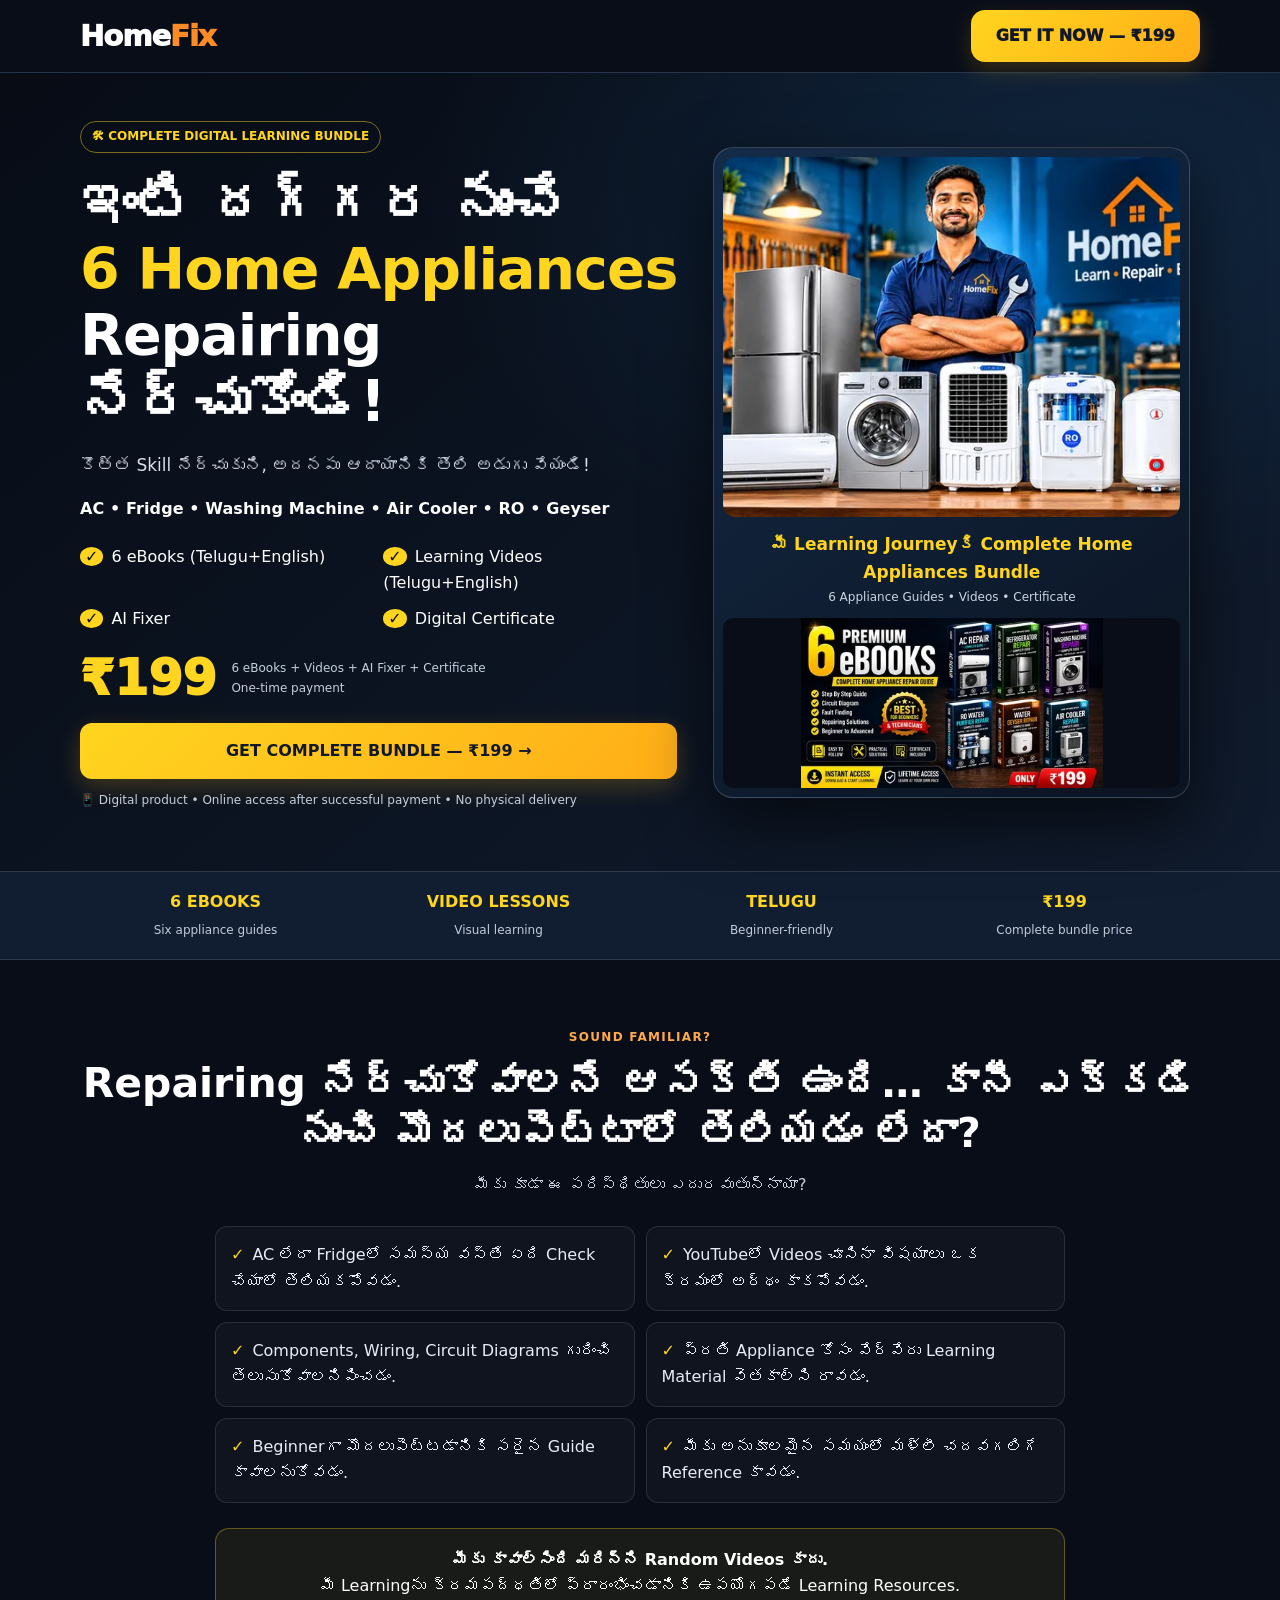
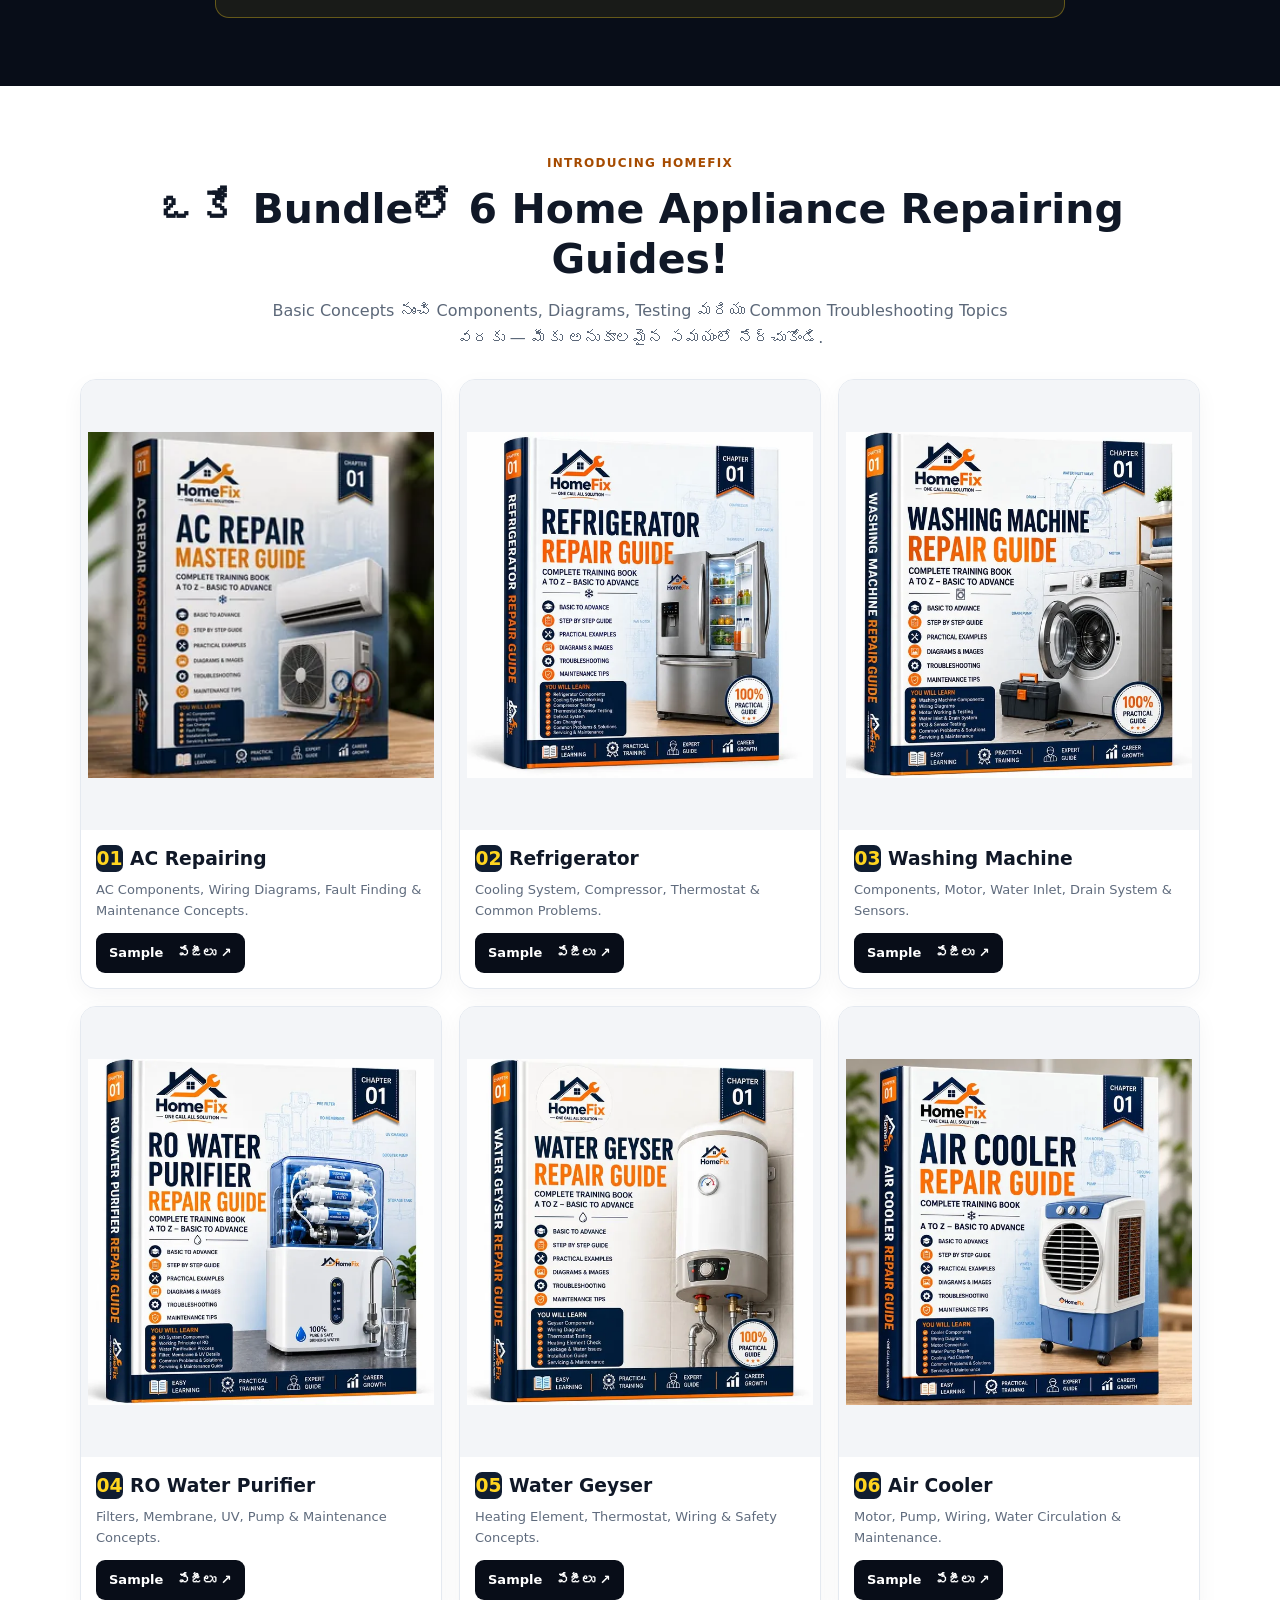
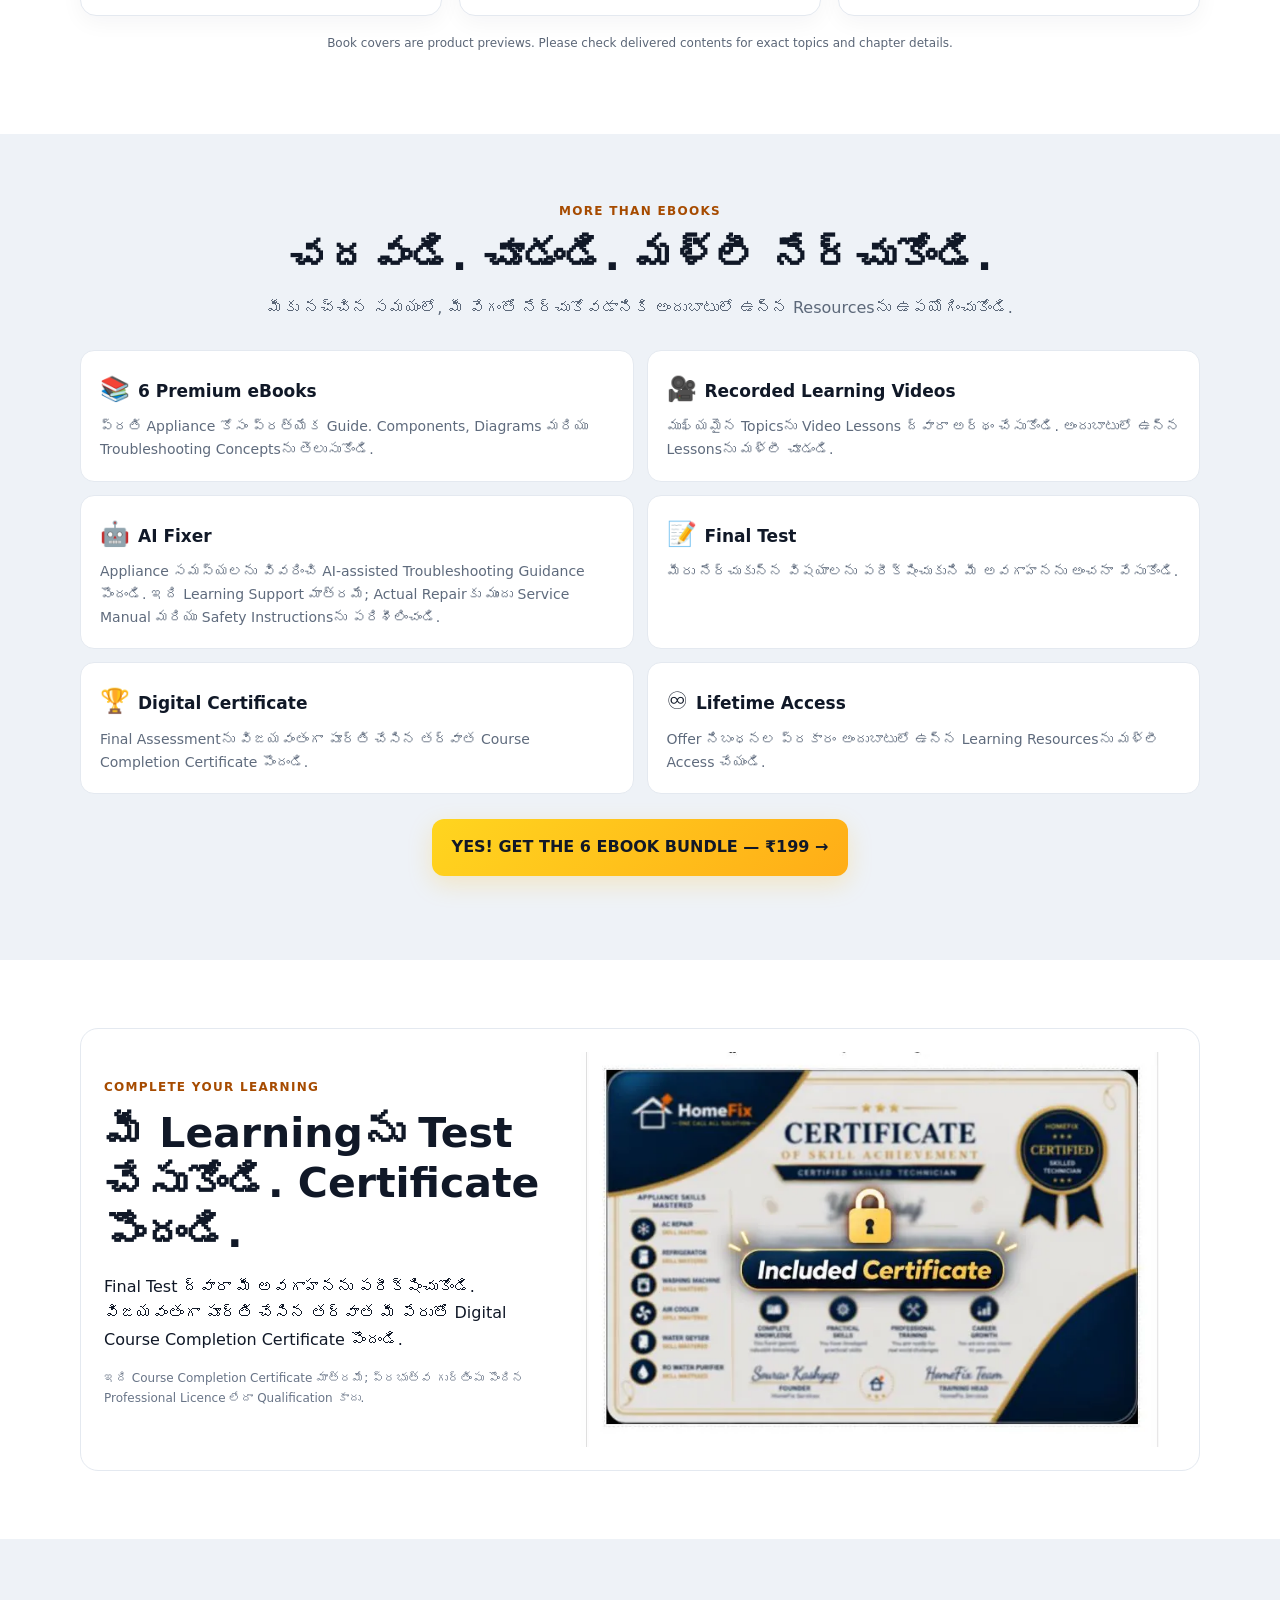
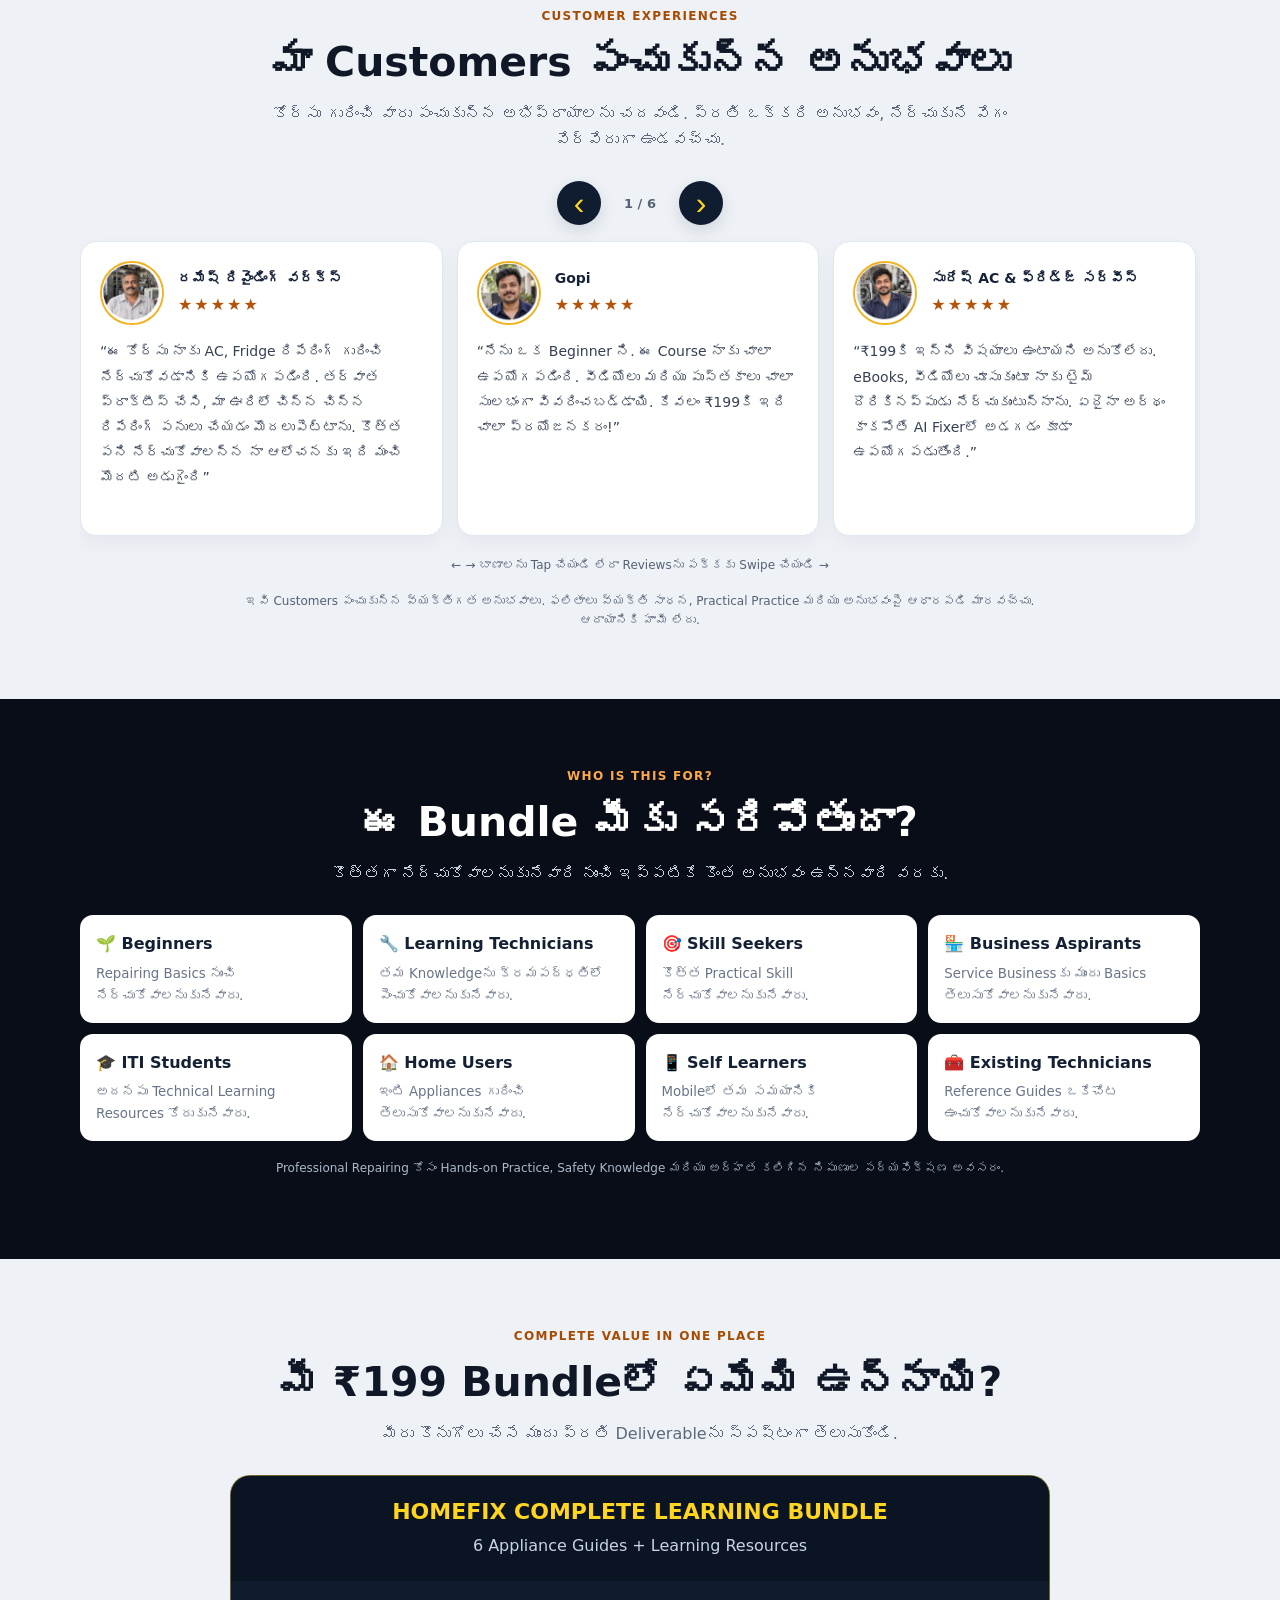
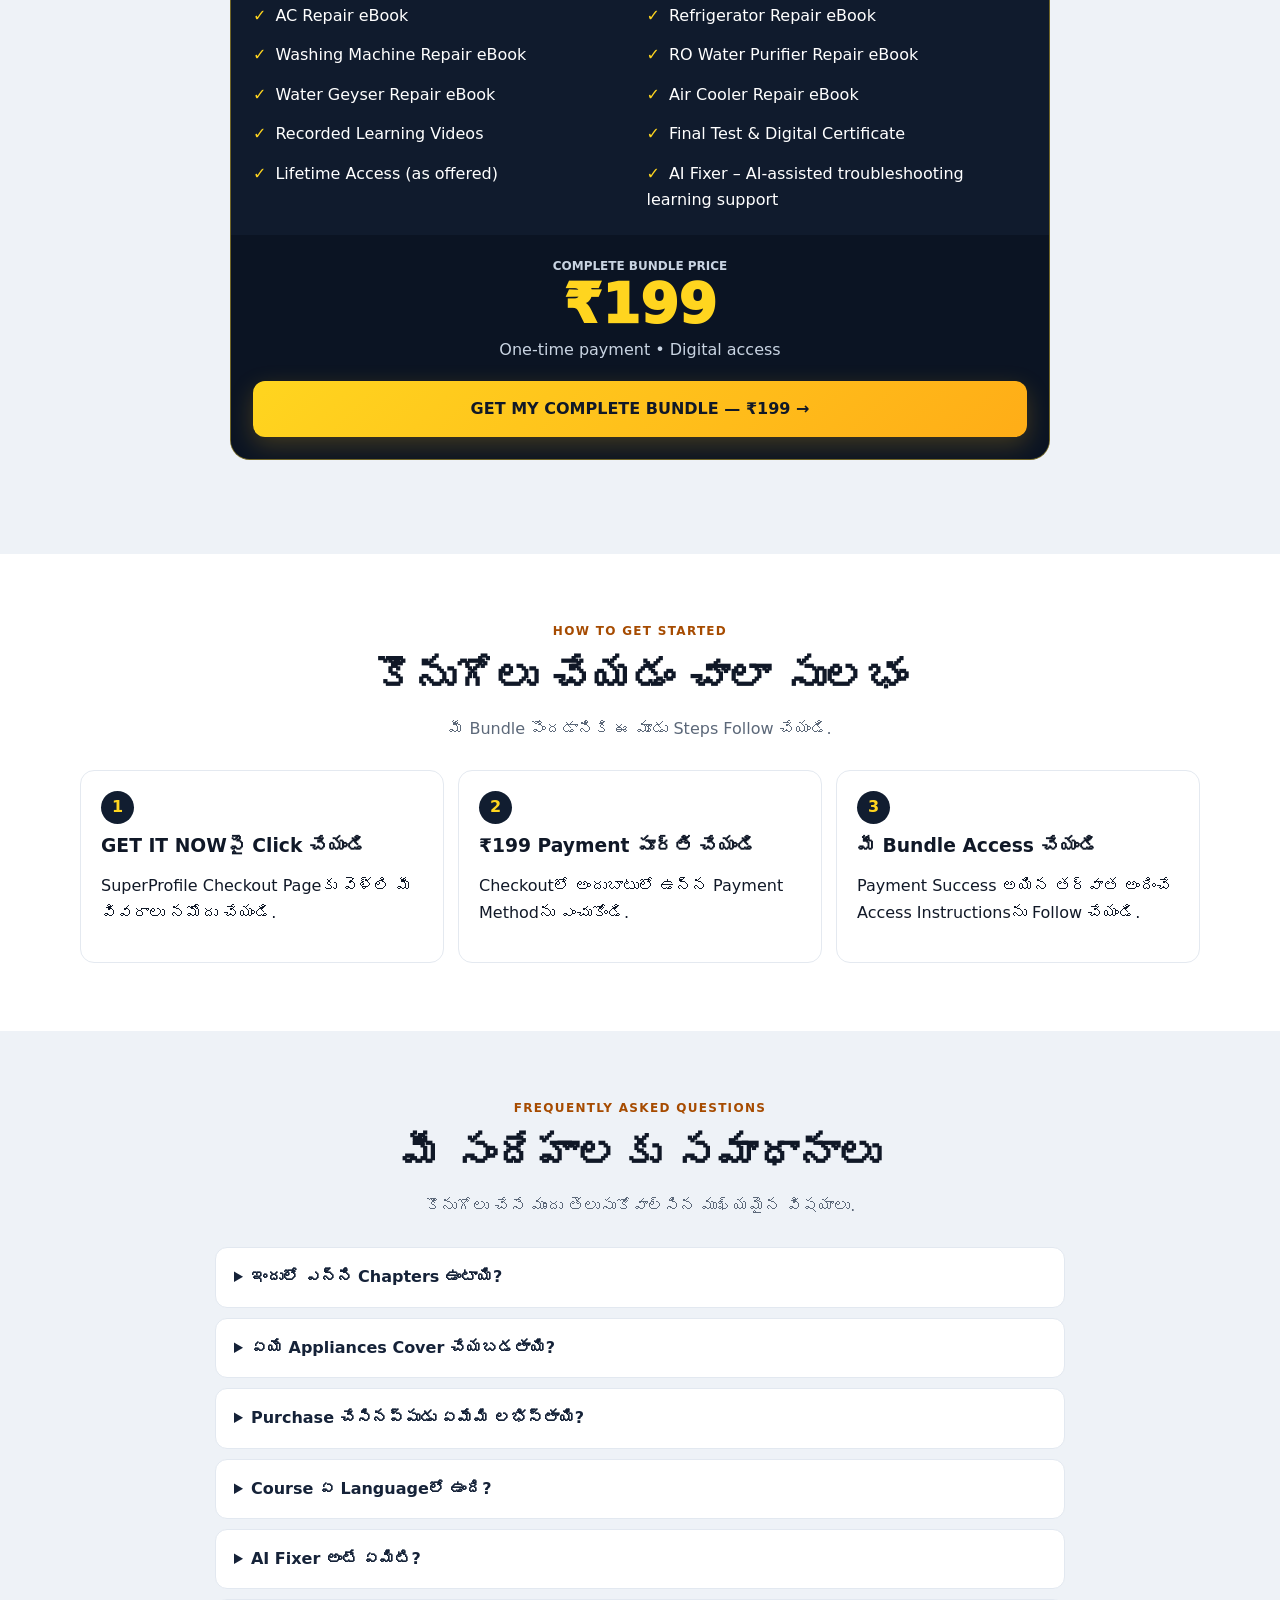
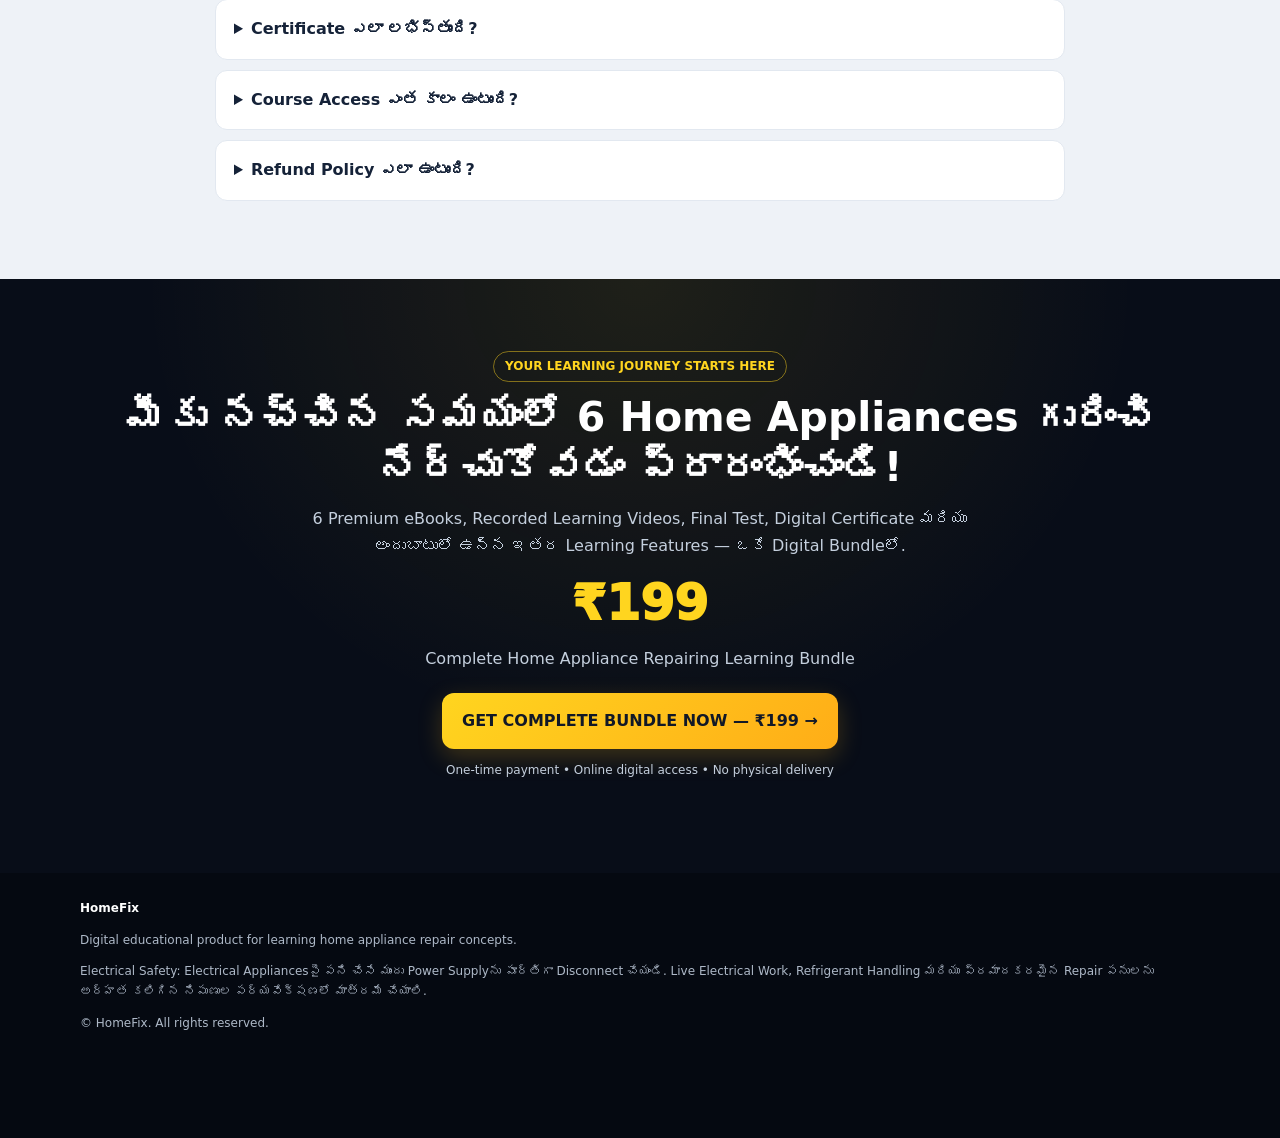
<file: index.html>
<!doctype html>
<html lang="te"><head>
<!-- Meta Pixel + Microsoft Clarity: queues start immediately, scripts load on first interaction or 1.5s after page load -->
<script>
!function(f,n){if(f.fbq)return;n=f.fbq=function(){n.callMethod?n.callMethod.apply(n,arguments):n.queue.push(arguments)};if(!f._fbq)f._fbq=n;n.push=n;n.loaded=!0;n.version='2.0';n.queue=[]}(window);
fbq('init','1976995182940721');
fbq('track','PageView');
(function(c,a){c[a]=c[a]||function(){(c[a].q=c[a].q||[]).push(arguments)}})(window,'clarity');
(function(w,d){
 var started=false,evs=['pointerdown','touchstart','keydown','scroll'];
 function add(src){var t=d.createElement('script');t.async=true;t.src=src;var y=d.getElementsByTagName('script')[0];y.parentNode.insertBefore(t,y)}
 function start(){
  if(started)return;started=true;
  evs.forEach(function(e){w.removeEventListener(e,start)});
  add('https://connect.facebook.net/en_US/fbevents.js');
  add('https://www.clarity.ms/tag/zi73np4cv4');
 }
 evs.forEach(function(e){w.addEventListener(e,start,{passive:true})});
 if(d.readyState==='complete'){setTimeout(start,1500)}else{w.addEventListener('load',function(){setTimeout(start,1500)})}
})(window,document);
</script>
<link as="image" fetchpriority="high" href="assets/technician-hero-640.webp" imagesizes="520px" imagesrcset="assets/technician-hero-640.webp 640w, assets/technician-hero-1000.webp 1000w" media="(min-width:801px)" rel="preload" type="image/webp"/>
<!-- End Meta Pixel / Clarity -->
<meta charset="utf-8"/><meta content="width=device-width,initial-scale=1,viewport-fit=cover" name="viewport"/><meta content="#080d18" name="theme-color"/><meta content="6 Home Appliance Repairing eBooks and learning videos in Telugu. Complete HomeFix digital bundle for ₹199." name="description"/><title>HomeFix | 6 Appliance Repairing Learning Bundle in Telugu – ₹199</title><style>:root{--navy:#080d18;--panel:#111d30;--yellow:#ffd51f;--orange:#ff8b24;--ink:#101827;--muted:#647084;--line:#e4e9f0}*{box-sizing:border-box}html{scroll-behavior:smooth;scroll-padding-top:76px}body{margin:0;font-family:system-ui,-apple-system,"Noto Sans Telugu","Nirmala UI",Arial,sans-serif;line-height:1.65;color:var(--ink);background:#f4f6fa}img{display:block;max-width:100%;height:auto}.wrap{width:min(1120px,calc(100% - 34px));margin:auto}.dark{background:var(--navy);color:#fff}.btn{display:inline-flex;align-items:center;justify-content:center;gap:8px;text-decoration:none;text-align:center;font-weight:900;padding:15px 20px;border-radius:12px;background:linear-gradient(135deg,var(--yellow),#ffad17);color:#111827;box-shadow:0 8px 24px #ffba1838}.btn:hover{filter:brightness(1.04);transform:translateY(-1px)}.btn.full{width:100%}.hero{padding:48px 0;background:radial-gradient(ellipse at 85% 15%,#17416a66,transparent 43%),linear-gradient(140deg,#070c15,#101b2d);color:white}.heroGrid{display:grid;grid-template-columns:1fr 1fr;gap:36px;align-items:center}.pill{display:inline-block;border:1px solid #ffd51f77;color:var(--yellow);padding:5px 11px;border-radius:50px;font-size:12px;font-weight:850}.hero h1{font-size:clamp(34px,5vw,57px);line-height:1.15;letter-spacing:-1px;margin:17px 0}.hero h1 em{font-style:normal;color:var(--yellow)}.lead{font-size:17px;color:#d7e0ec}.ticks{display:grid;grid-template-columns:1fr 1fr;gap:9px;margin:22px 0}.ticks span:before{content:'✓';background:var(--yellow);color:#111;border-radius:50%;padding:0 5px;margin-right:8px;font-weight:900}.price{font-size:49px;line-height:1;color:var(--yellow);font-weight:1000}.priceRow{display:flex;align-items:center;gap:15px;margin:20px 0}.note{font-size:12px;color:#c4cfdd}.trust{background:#111d30;color:white;border-block:1px solid #ffffff20}.trustgrid{display:grid;grid-template-columns:repeat(4,1fr);gap:12px;text-align:center;padding:17px 0}.trust strong{display:block;color:var(--yellow)}.trust small{color:#c2ccda;font-size:12px}.section{padding:68px 0}.section.dark{background:var(--navy);color:white}.white{background:#fff}.soft{background:#eef2f7}.center{text-align:center}.kicker{font-size:12px;letter-spacing:1.3px;font-weight:900;color:#d97706}h2{font-size:clamp(27px,4vw,41px);line-height:1.22;margin:10px 0 14px}h3{line-height:1.25;margin:0 0 7px}.sub{max-width:760px;margin:0 auto 28px;color:#5c6879;font-size:16px}.dark .sub{color:#c5cfdd}.problemGrid{display:grid;grid-template-columns:1fr 1fr;gap:11px;max-width:850px;margin:25px auto}.problem{padding:15px;border:1px solid #ffffff1c;background:#ffffff08;border-radius:12px;color:#e8edf5;text-align:left}.problem b{color:var(--yellow);margin-right:8px}.callout{max-width:850px;margin:auto;padding:18px;border:1px solid #ffd51f55;border-radius:14px;background:#ffd51f12}.cards{display:grid;grid-template-columns:repeat(3,1fr);gap:17px}.card{background:white;border:1px solid var(--line);border-radius:16px;overflow:hidden;box-shadow:0 7px 22px #1018280b;text-align:left}.card img{width:100%;aspect-ratio:4/5;object-fit:contain;background:#f3f5f8;padding:7px}.cardbody{padding:15px}.cardbody p{margin:0;color:#5f6b7d;font-size:13px}.num{display:inline-grid;place-items:center;background:#101d31;color:var(--yellow);border-radius:7px;width:27px;height:27px;margin-right:7px}.features{display:grid;grid-template-columns:1fr 1fr;gap:13px}.feature{background:#fff;border:1px solid var(--line);border-radius:14px;padding:19px;text-align:left}.feature h3{display:inline;font-size:17px}.feature p{margin:6px 0 0;color:#5f6b7d;font-size:14px}.ico{font-size:24px;margin-right:8px}.audience{display:grid;grid-template-columns:repeat(4,1fr);gap:11px}.aud{background:white;color:#142033;border-radius:13px;padding:16px;text-align:left;font-weight:800}.aud small{display:block;color:#687487;font-weight:450;margin-top:5px}.certificate{display:grid;grid-template-columns:.85fr 1.15fr;gap:26px;align-items:center;padding:23px;border:1px solid var(--line);border-radius:18px;background:white}.certificate img{width:100%;border-radius:10px}.valuebox{max-width:820px;margin:26px auto;background:#101b2d;color:white;border:1px solid #ffd51f66;border-radius:20px;overflow:hidden;text-align:left}.valuehead,.valuefoot{text-align:center;padding:22px;background:#0b1423}.valuehead h3{color:var(--yellow);font-size:22px}.valueitems{display:grid;grid-template-columns:1fr 1fr;gap:13px;padding:22px}.valueitems div:before{content:'✓';color:var(--yellow);font-weight:900;margin-right:9px}.valuefoot .price{font-size:55px}.steps{display:grid;grid-template-columns:repeat(3,1fr);gap:14px}.step{background:#fff;border:1px solid var(--line);border-radius:14px;padding:20px;text-align:left}.step b{display:grid;place-items:center;width:33px;height:33px;background:#111d30;color:var(--yellow);border-radius:50%;margin-bottom:10px}.faq{max-width:850px;margin:24px auto;text-align:left}.faq details{background:#fff;border:1px solid var(--line);border-radius:12px;padding:15px 17px;margin:9px 0}.faq summary{font-weight:850;cursor:pointer}.faq p{color:#5d697a;margin-bottom:0}.final{padding:72px 0;text-align:center;background:radial-gradient(ellipse at 50% 0,#ffd51f18,transparent 55%),#080d18;color:white}.final p{max-width:720px;margin:12px auto 20px;color:#c4cfdd}.final .price{margin:18px}.footer{background:#050911;color:#aeb9c8;font-size:12px;padding:26px 0 92px}.footer strong{color:white}.footer a{color:white}.sticky{display:none;position:fixed;z-index:20;bottom:0;left:0;right:0;align-items:center;gap:12px;padding:9px 13px calc(9px + env(safe-area-inset-bottom));background:#080d18f5;border-top:1px solid #ffffff26}.stickyprice{font-size:11px;color:#fff;line-height:1.2}.stickyprice b{display:block;color:var(--yellow);font-size:22px}.sticky .btn{flex:1;padding:12px;font-size:14px}.disclaimer{font-size:12px;color:#9eabba;margin-top:18px}.dark .disclaimer{color:#aeb9c8}@media(max-width:800px){.heroGrid{grid-template-columns:1fr}.hero{padding:34px 0}.cards{grid-template-columns:repeat(2,1fr)}.audience{grid-template-columns:repeat(2,1fr)}.trustgrid{grid-template-columns:repeat(2,1fr)}.certificate{grid-template-columns:1fr}.certificate img{max-width:560px;margin:auto}.section{padding:52px 0}.sticky{display:flex}}@media(max-width:520px){.wrap{width:calc(100% - 26px)}.hero h1{font-size:35px}.lead{font-size:15px}.ticks{grid-template-columns:1fr}.cards{gap:9px}.cardbody{padding:11px}.cardbody h3{font-size:14px}.cardbody p{font-size:12px}.problemGrid,.features,.valueitems{grid-template-columns:1fr}.steps{grid-template-columns:1fr}.audience{grid-template-columns:1fr 1fr}.section{padding:45px 0}.btn{width:100%;font-size:14px}.footer{padding-bottom:105px}.sub{font-size:15px}}html{scroll-padding-top:18px}.heroGrid{grid-template-columns:1.02fr .98fr}.heroVisual{border:1px solid #ffffff2b;border-radius:20px;padding:9px;background:linear-gradient(145deg,#142b47,#0b1321);box-shadow:0 24px 65px #0009;overflow:hidden}.techHero{width:100%;height:clamp(220px,32vw,360px);object-fit:cover;object-position:center;border-radius:13px}.heroVisualCaption{display:flex;flex-direction:column;gap:2px;padding:13px 9px 10px;color:#fff;text-align:center}.heroVisualCaption strong{color:var(--yellow);font-size:17px}.heroVisualCaption span{font-size:12px;color:#cbd5e1}.bundlePreview{width:100%;max-height:170px;object-fit:contain;border-radius:10px;background:#080d18}.reviewCard{background:#fff;border:1px solid #e1e7ef;border-radius:14px;padding:9px;box-shadow:0 8px 22px #1018280b;display:flex;align-items:center;justify-content:center;min-width:0}.reviewCard img{width:100%;height:auto;max-height:370px;object-fit:contain;border-radius:8px}.reviewNote{font-size:12px;color:#6b7788;max-width:850px;margin:18px auto 0}.faq{max-width:850px;margin:28px auto 0;text-align:left}.faq details{background:#fff;border:1px solid #e2e8f0;border-radius:12px;margin:10px 0;padding:16px 18px}.faq summary{font-weight:850;cursor:pointer;color:#152238}.faq details p{color:#5b6677;margin:12px 0 0}@media(max-width:800px){.heroGrid{grid-template-columns:1fr}.heroVisual{max-width:620px;margin:0 auto}.techHero{height:260px}}@media(max-width:520px){.hero{padding:32px 0}.hero h1{font-size:34px}.techHero{height:220px}.bundlePreview{max-height:130px}.reviewCard img{max-height:420px}}.topBrand{position:relative;z-index:2;background:#080d18;border-bottom:1px solid #263349}.topBrandInner{width:min(1120px,calc(100% - 34px));min-height:72px;margin:auto;display:flex;align-items:center;justify-content:space-between;gap:14px}.homefixLogo{font-size:29px;font-weight:1000;letter-spacing:-1px;color:#fff;text-decoration:none;line-height:1}.homefixLogo span{color:#ff8b24}.topBrandCta{display:inline-flex;align-items:center;justify-content:center;text-decoration:none;text-align:center;background:linear-gradient(135deg,#ffd51f,#ffad17);color:#111827;font-weight:950;border-radius:14px;padding:13px 25px;min-width:190px;box-shadow:0 8px 22px #ffba1830}.topBrandCta:hover{filter:brightness(1.04)}.reviewControls{display:flex;justify-content:center;align-items:center;gap:18px;margin:22px 0 12px}.reviewArrow{width:44px;height:44px;border:0;border-radius:50%;background:#101d31;color:#ffd51f;font-size:32px;line-height:1;cursor:pointer;box-shadow:0 6px 16px #10182820}.reviewArrow:focus-visible,.topBrandCta:focus-visible{outline:3px solid #ff8b24;outline-offset:3px}.reviewPosition{font-size:13px;font-weight:800;color:#647084;min-width:42px;text-align:center}.reviewRail{display:flex;gap:14px;overflow-x:auto;scroll-snap-type:x mandatory;scroll-behavior:smooth;padding:4px 2px 16px;overscroll-behavior-x:contain;scrollbar-width:thin}.reviewCard{flex:0 0 calc((100% - 28px)/3);min-width:0;scroll-snap-align:start;display:flex;flex-direction:column;align-items:stretch;justify-content:flex-start;padding:19px;background:#fff;border:1px solid #e1e7ef;border-radius:16px;box-shadow:0 8px 22px #1018280b}.reviewPerson{display:flex;align-items:center;gap:12px;margin-bottom:14px;min-height:62px}.reviewPerson img{width:58px;height:58px;border-radius:50%;object-fit:cover;border:2px solid #f0b323;flex:0 0 58px}.reviewPersonInfo{display:flex;flex-direction:column;gap:3px;min-width:0}.reviewPersonInfo strong{font-size:14px;line-height:1.4;color:#152238;overflow-wrap:anywhere}.reviewStars{color:#ffb800;letter-spacing:2px;font-size:16px}.reviewCard p{margin:0;color:#354155;font-size:14px;line-height:1.8;overflow-wrap:anywhere}.reviewHint{text-align:center;color:#647084;font-size:12px;margin:4px 0 0}.reviewNote{text-align:center;color:#647084;font-size:12px;max-width:850px;margin:16px auto 0}@media(max-width:800px){.reviewCard{flex-basis:calc((100% - 14px)/2)}}@media(max-width:560px){.topBrandInner{min-height:64px;gap:10px}.homefixLogo{font-size:25px}.topBrandCta{min-width:0;padding:11px 13px;font-size:13px;border-radius:12px}.reviewCard{flex-basis:88%;padding:18px}.reviewPerson img{width:54px;height:54px;flex-basis:54px}.reviewCard p{font-size:15px;line-height:1.85}.reviewControls{margin-top:16px}}.reviewPerson img{width:58px!important;height:58px!important;min-width:58px;max-width:58px;aspect-ratio:1/1;object-fit:cover;object-position:center;border-radius:50%!important;display:block;flex:0 0 58px;padding:0!important;background:transparent!important;border:2px solid #f0b323;overflow:hidden}.reviewPerson{display:flex!important;align-items:center!important;gap:14px!important}.reviewPerson img{display:block!important;box-sizing:border-box!important;width:64px!important;height:64px!important;min-width:64px!important;max-width:64px!important;min-height:64px!important;max-height:64px!important;flex:0 0 64px!important;aspect-ratio:1/1!important;object-fit:cover!important;object-position:center!important;border-radius:50%!important;overflow:hidden!important;padding:0!important;margin:0!important;background:transparent!important;border:2px solid #f0b323!important}.hero h1{line-height:1.16}.hero h1 .hero-highlight{color:var(--yellow,#ffd21f);white-space:nowrap}.heroAppliances{margin:14px 0 18px;font-weight:750;letter-spacing:.1px;line-height:1.6}@media(max-width:560px){.hero h1{font-size:clamp(29px,7.6vw,39px);line-height:1.22}.hero h1 .hero-highlight{white-space:nowrap;display:inline-block}.heroAppliances{font-size:clamp(13px,3.8vw,16px);letter-spacing:-.25px}}picture{display:block;min-width:0}.reviewPerson picture{flex:0 0 64px;width:64px;height:64px}.kicker{color:#a64b00}.dark .kicker{color:#ffa94d}.disclaimer{color:#5b6677}.dark .disclaimer{color:#aeb9c8}.reviewStars{color:#b45309}.reviewPosition,.reviewHint,.reviewNote{color:#566174}body.preview-modal-open{overflow:hidden}.actualPages{margin-top:11px}.actualPages summary{list-style:none;display:inline-flex;align-items:center;justify-content:space-between;width:fit-content;max-width:100%;min-height:40px;padding:9px 13px;border-radius:9px;font-size:13px;font-weight:900;line-height:1.2;gap:14px;cursor:pointer;background:#080d18;color:#fff}.actualPages summary::-webkit-details-marker{display:none}.actualPages[open] summary{border-radius:11px;background:#080d18}.actualPagesGrid{display:none}.actualPageFigure{margin:0;min-width:0;background:#fff;border:1px solid #dce4ee;border-radius:10px;overflow:hidden}.actualPageFigure img{width:100%;height:auto;object-fit:contain;background:#e8eef6}.actualPageFigure figcaption{font-size:13px;font-weight:850;color:#34445a;padding:9px;text-align:center}.pagePreviewOverlay{position:fixed;inset:0;z-index:10000;background:rgba(3,8,18,.88);display:none;align-items:center;justify-content:center;padding:18px}.pagePreviewOverlay.is-open{display:flex}.pagePreviewDialog{position:relative;width:min(1100px,100%);max-height:92vh;background:#f4f7fb;border-radius:16px;box-shadow:0 24px 90px #0009;display:flex;flex-direction:column;overflow:hidden}.pagePreviewHeader{flex:0 0 auto;display:flex;align-items:center;justify-content:space-between;gap:14px;padding:14px 18px;background:#08172d;color:#fff;border-bottom:1px solid #ffffff24}.pagePreviewTitle{font-size:17px;font-weight:900;line-height:1.3}.pagePreviewClose{flex:0 0 44px;width:44px;height:44px;border:0;border-radius:50%;background:#ffd51f;color:#08111f;font-size:30px;font-weight:900;line-height:1;cursor:pointer;display:grid;place-items:center}.pagePreviewClose:focus-visible{outline:3px solid #fff;outline-offset:3px}.pagePreviewContent{overflow-y:auto;overscroll-behavior:contain;padding:16px}.pagePreviewContent .actualPagesGrid{display:grid;grid-template-columns:repeat(2,minmax(0,1fr));gap:16px}.pagePreviewContent .actualPageFigure{box-shadow:0 5px 18px #10182812}@media(max-width:650px){.pagePreviewOverlay{padding:0;align-items:stretch}.pagePreviewDialog{width:100%;max-height:100dvh;height:100dvh;border-radius:0}.pagePreviewHeader{padding:12px 14px;padding-top:calc(12px + env(safe-area-inset-top))}.pagePreviewTitle{font-size:16px}.pagePreviewClose{width:46px;height:46px;flex-basis:46px;font-size:32px}.pagePreviewContent{padding:12px;padding-bottom:calc(18px + env(safe-area-inset-bottom))}.pagePreviewContent .actualPagesGrid{grid-template-columns:1fr;gap:16px}.pagePreviewContent .actualPageFigure figcaption{font-size:14px;padding:10px}}@media(max-width:520px){.actualPages summary{min-height:38px;padding:8px 11px;font-size:12px;gap:12px}}</style></head><body>
<noscript>
<img height="1" width="1" style="display:none"
src="https://www.facebook.com/tr?id=1976995182940721&ev=PageView&noscript=1"/>
</noscript>

<div class="topBrand">
<div class="topBrandInner">
<a aria-label="HomeFix Home" class="homefixLogo" href="#top">Home<span>Fix</span></a>
<a class="topBrandCta" href="https://superprofile.bio/vp/telugu-repair-course" rel="noopener">GET IT NOW — ₹199</a>
</div>
</div>
<main id="main">
<section class="hero" id="top"><div class="wrap heroGrid"><div><span class="pill">🛠 COMPLETE DIGITAL LEARNING BUNDLE</span><h1><span>ఇంటి దగ్గర నుంచే</span><br/><span class="hero-highlight">6 Home Appliances</span><br/><span>Repairing నేర్చుకోండి!</span></h1><p class="lead">కొత్త Skill నేర్చుకుని, అదనపు ఆదాయానికి తొలి అడుగు వేయండి!</p><p class="heroAppliances">AC • Fridge • Washing Machine • Air Cooler • RO • Geyser</p><div class="ticks"><span>6 eBooks (Telugu+English)</span><span>Learning Videos (Telugu+English)</span><span>AI Fixer</span><span>Digital Certificate</span></div><div class="priceRow"><div class="price">₹199</div><div class="note">6 eBooks + Videos + AI Fixer + Certificate<br/>One-time payment</div></div><a class="btn full" href="https://superprofile.bio/vp/telugu-repair-course" rel="noopener">GET COMPLETE BUNDLE — ₹199 →</a><p class="note">📱 Digital product • Online access after successful payment • No physical delivery</p></div><div class="heroVisual"><img alt="Professional HomeFix appliance repair technician" class="techHero" decoding="async" height="638" loading="eager" sizes="(max-width:520px) calc(100vw - 48px), (max-width:800px) calc(100vw - 56px), 520px" src="assets/technician-hero-1000.webp" srcset="assets/technician-hero-640.webp 640w, assets/technician-hero-1000.webp 1000w" width="1000"/><div class="heroVisualCaption"><strong>మీ Learning Journeyకి Complete Home Appliances Bundle</strong><span>6 Appliance Guides • Videos • Certificate</span></div><img alt="HomeFix six premium appliance repair eBooks bundle" class="bundlePreview" decoding="async" height="473" loading="lazy" sizes="(max-width:520px) 232px, 304px" src="assets/six-ebook-bundle-840.webp" srcset="assets/six-ebook-bundle-420.webp 420w, assets/six-ebook-bundle-840.webp 840w" width="840"/></div></div></section>
<div class="trust"><div class="wrap trustgrid"><div><strong>6 EBOOKS</strong><small>Six appliance guides</small></div><div><strong>VIDEO LESSONS</strong><small>Visual learning</small></div><div><strong>TELUGU</strong><small>Beginner-friendly</small></div><div><strong>₹199</strong><small>Complete bundle price</small></div></div></div>
<section class="section dark"><div class="wrap center"><div class="kicker">SOUND FAMILIAR?</div><h2>Repairing నేర్చుకోవాలనే ఆసక్తి ఉంది… కానీ ఎక్కడి నుంచి మొదలుపెట్టాలో తెలియడం లేదా?</h2><p class="sub">మీకు కూడా ఈ పరిస్థితులు ఎదురవుతున్నాయా?</p><div class="problemGrid"><div class="problem"><b>✓</b>AC లేదా Fridgeలో సమస్య వస్తే ఏది Check చేయాలో తెలియకపోవడం.</div><div class="problem"><b>✓</b>YouTubeలో Videos చూసినా విషయాలు ఒక క్రమంలో అర్థం కాకపోవడం.</div><div class="problem"><b>✓</b>Components, Wiring, Circuit Diagrams గురించి తెలుసుకోవాలనిపించడం.</div><div class="problem"><b>✓</b>ప్రతి Appliance కోసం వేర్వేరు Learning Material వెతకాల్సి రావడం.</div><div class="problem"><b>✓</b>Beginnerగా మొదలుపెట్టడానికి సరైన Guide కావాలనుకోవడం.</div><div class="problem"><b>✓</b>మీకు అనుకూలమైన సమయంలో మళ్లీ చదవగలిగే Reference కావడం.</div></div><div class="callout"><b>మీకు కావాల్సింది మరిన్ని Random Videos కాదు.</b><br/>మీ Learningను క్రమపద్ధతిలో ప్రారంభించడానికి ఉపయోగపడే Learning Resources.</div></div></section>
<section class="section white"><div class="wrap center"><div class="kicker">INTRODUCING HOMEFIX</div><h2>ఒకే Bundleలో 6 Home Appliance Repairing Guides!</h2><p class="sub">Basic Concepts నుంచి Components, Diagrams, Testing మరియు Common Troubleshooting Topics వరకు — మీకు అనుకూలమైన సమయంలో నేర్చుకోండి.</p><div class="cards">
<article class="card"><img alt="HomeFix AC Repair Guide cover" decoding="async" height="640" loading="lazy" sizes="(max-width:520px) calc(50vw - 34px), (max-width:800px) calc(50vw - 38px), (max-width:1120px) calc(33vw - 38px), 344px" src="assets/ac-repair-ebook-640.webp" srcset="assets/ac-repair-ebook-320.webp 320w, assets/ac-repair-ebook-640.webp 640w" width="640"/><div class="cardbody"><h3><span class="num">01</span>AC Repairing</h3><p>AC Components, Wiring Diagrams, Fault Finding &amp; Maintenance Concepts.</p><details class="actualPages"><summary>Sample <strong>పేజీలు ↗</strong></summary><div class="actualPagesGrid"><figure class="actualPageFigure"><img alt="AC Repairing Telugu eBook actual sample page 1" decoding="async" height="1152" loading="lazy" sizes="(max-width:650px) calc(100vw - 24px), (max-width:1100px) calc(50vw - 48px), 520px" src="assets/01-1-ac-repairing-768.018259ce51.webp" srcset="assets/01-1-ac-repairing-480.596878d8c0.webp 480w, assets/01-1-ac-repairing-768.018259ce51.webp 768w" width="768"/><figcaption>Actual Telugu page 1</figcaption></figure><figure class="actualPageFigure"><img alt="AC Repairing Telugu eBook actual sample page 2" decoding="async" height="1152" loading="lazy" sizes="(max-width:650px) calc(100vw - 24px), (max-width:1100px) calc(50vw - 48px), 520px" src="assets/01-2-ac-repairing-768.9fd35b462d.webp" srcset="assets/01-2-ac-repairing-480.823a8f78a2.webp 480w, assets/01-2-ac-repairing-768.9fd35b462d.webp 768w" width="768"/><figcaption>Actual Telugu page 2</figcaption></figure></div></details></div></article>
<article class="card"><img alt="HomeFix Refrigerator Repair Guide cover" decoding="async" height="640" loading="lazy" sizes="(max-width:520px) calc(50vw - 34px), (max-width:800px) calc(50vw - 38px), (max-width:1120px) calc(33vw - 38px), 344px" src="assets/refrigerator-repair-ebook-640.webp" srcset="assets/refrigerator-repair-ebook-320.webp 320w, assets/refrigerator-repair-ebook-640.webp 640w" width="640"/><div class="cardbody"><h3><span class="num">02</span>Refrigerator</h3><p>Cooling System, Compressor, Thermostat &amp; Common Problems.</p><details class="actualPages"><summary>Sample <strong>పేజీలు ↗</strong></summary><div class="actualPagesGrid"><figure class="actualPageFigure"><img alt="Refrigerator Telugu eBook actual sample page 1" decoding="async" height="1152" loading="lazy" sizes="(max-width:650px) calc(100vw - 24px), (max-width:1100px) calc(50vw - 48px), 520px" src="assets/02-1-refrigerator-768.3cfa96d1cd.webp" srcset="assets/02-1-refrigerator-480.171e7bb24c.webp 480w, assets/02-1-refrigerator-768.3cfa96d1cd.webp 768w" width="768"/><figcaption>Actual Telugu page 1</figcaption></figure><figure class="actualPageFigure"><img alt="Refrigerator Telugu eBook actual sample page 2" decoding="async" height="1152" loading="lazy" sizes="(max-width:650px) calc(100vw - 24px), (max-width:1100px) calc(50vw - 48px), 520px" src="assets/02-2-refrigerator-768.50eb4efcce.webp" srcset="assets/02-2-refrigerator-480.744e75b5da.webp 480w, assets/02-2-refrigerator-768.50eb4efcce.webp 768w" width="768"/><figcaption>Actual Telugu page 2</figcaption></figure></div></details></div></article>
<article class="card"><img alt="HomeFix Washing Machine Repair Guide cover" decoding="async" height="640" loading="lazy" sizes="(max-width:520px) calc(50vw - 34px), (max-width:800px) calc(50vw - 38px), (max-width:1120px) calc(33vw - 38px), 344px" src="assets/washing-machine-repair-ebook-640.webp" srcset="assets/washing-machine-repair-ebook-320.webp 320w, assets/washing-machine-repair-ebook-640.webp 640w" width="640"/><div class="cardbody"><h3><span class="num">03</span>Washing Machine</h3><p>Components, Motor, Water Inlet, Drain System &amp; Sensors.</p><details class="actualPages"><summary>Sample <strong>పేజీలు ↗</strong></summary><div class="actualPagesGrid"><figure class="actualPageFigure"><img alt="Washing Machine Telugu eBook actual sample page 1" decoding="async" height="1152" loading="lazy" sizes="(max-width:650px) calc(100vw - 24px), (max-width:1100px) calc(50vw - 48px), 520px" src="assets/03-1-washing-machine-768.3cbbeae839.webp" srcset="assets/03-1-washing-machine-480.5ff005f235.webp 480w, assets/03-1-washing-machine-768.3cbbeae839.webp 768w" width="768"/><figcaption>Actual Telugu page 1</figcaption></figure><figure class="actualPageFigure"><img alt="Washing Machine Telugu eBook actual sample page 2" decoding="async" height="1152" loading="lazy" sizes="(max-width:650px) calc(100vw - 24px), (max-width:1100px) calc(50vw - 48px), 520px" src="assets/03-2-washing-machine-768.dbef6e4b70.webp" srcset="assets/03-2-washing-machine-480.189cffad6d.webp 480w, assets/03-2-washing-machine-768.dbef6e4b70.webp 768w" width="768"/><figcaption>Actual Telugu page 2</figcaption></figure></div></details></div></article>
<article class="card"><img alt="HomeFix RO Purifier Repair Guide cover" decoding="async" height="640" loading="lazy" sizes="(max-width:520px) calc(50vw - 34px), (max-width:800px) calc(50vw - 38px), (max-width:1120px) calc(33vw - 38px), 344px" src="assets/ro-purifier-repair-ebook-640.webp" srcset="assets/ro-purifier-repair-ebook-320.webp 320w, assets/ro-purifier-repair-ebook-640.webp 640w" width="640"/><div class="cardbody"><h3><span class="num">04</span>RO Water Purifier</h3><p>Filters, Membrane, UV, Pump &amp; Maintenance Concepts.</p><details class="actualPages"><summary>Sample <strong>పేజీలు ↗</strong></summary><div class="actualPagesGrid"><figure class="actualPageFigure"><img alt="RO Water Purifier Telugu eBook actual sample page 1" decoding="async" height="1101" loading="lazy" sizes="(max-width:650px) calc(100vw - 24px), (max-width:1100px) calc(50vw - 48px), 520px" src="assets/04-1-ro-water-purifier-768.b423b6faf2.webp" srcset="assets/04-1-ro-water-purifier-480.3148159914.webp 480w, assets/04-1-ro-water-purifier-768.b423b6faf2.webp 768w" width="768"/><figcaption>Actual Telugu page 1</figcaption></figure><figure class="actualPageFigure"><img alt="RO Water Purifier Telugu eBook actual sample page 2" decoding="async" height="1152" loading="lazy" sizes="(max-width:650px) calc(100vw - 24px), (max-width:1100px) calc(50vw - 48px), 520px" src="assets/04-2-ro-water-purifier-768.56d3af8aaa.webp" srcset="assets/04-2-ro-water-purifier-480.4f3a1088b7.webp 480w, assets/04-2-ro-water-purifier-768.56d3af8aaa.webp 768w" width="768"/><figcaption>Actual Telugu page 2</figcaption></figure></div></details></div></article>
<article class="card"><img alt="HomeFix Water Geyser Repair Guide cover" decoding="async" height="640" loading="lazy" sizes="(max-width:520px) calc(50vw - 34px), (max-width:800px) calc(50vw - 38px), (max-width:1120px) calc(33vw - 38px), 344px" src="assets/water-geyser-repair-ebook-640.webp" srcset="assets/water-geyser-repair-ebook-320.webp 320w, assets/water-geyser-repair-ebook-640.webp 640w" width="640"/><div class="cardbody"><h3><span class="num">05</span>Water Geyser</h3><p>Heating Element, Thermostat, Wiring &amp; Safety Concepts.</p><details class="actualPages"><summary>Sample <strong>పేజీలు ↗</strong></summary><div class="actualPagesGrid"><figure class="actualPageFigure"><img alt="Water Geyser Telugu eBook actual sample page 1" decoding="async" height="1152" loading="lazy" sizes="(max-width:650px) calc(100vw - 24px), (max-width:1100px) calc(50vw - 48px), 520px" src="assets/05-1-water-geyser-768.18cf9b938d.webp" srcset="assets/05-1-water-geyser-480.2fb110df00.webp 480w, assets/05-1-water-geyser-768.18cf9b938d.webp 768w" width="768"/><figcaption>Actual Telugu page 1</figcaption></figure><figure class="actualPageFigure"><img alt="Water Geyser Telugu eBook actual sample page 2" decoding="async" height="1152" loading="lazy" sizes="(max-width:650px) calc(100vw - 24px), (max-width:1100px) calc(50vw - 48px), 520px" src="assets/05-2-water-geyser-768.9a850db3d6.webp" srcset="assets/05-2-water-geyser-480.fb39bd01dc.webp 480w, assets/05-2-water-geyser-768.9a850db3d6.webp 768w" width="768"/><figcaption>Actual Telugu page 2</figcaption></figure></div></details></div></article>
<article class="card"><img alt="HomeFix Air Cooler Repair Guide cover" decoding="async" height="640" loading="lazy" sizes="(max-width:520px) calc(50vw - 34px), (max-width:800px) calc(50vw - 38px), (max-width:1120px) calc(33vw - 38px), 344px" src="assets/air-cooler-repair-ebook-640.webp" srcset="assets/air-cooler-repair-ebook-320.webp 320w, assets/air-cooler-repair-ebook-640.webp 640w" width="640"/><div class="cardbody"><h3><span class="num">06</span>Air Cooler</h3><p>Motor, Pump, Wiring, Water Circulation &amp; Maintenance.</p><details class="actualPages"><summary>Sample <strong>పేజీలు ↗</strong></summary><div class="actualPagesGrid"><figure class="actualPageFigure"><img alt="Air Cooler Telugu eBook actual sample page 1" decoding="async" height="1167" loading="lazy" sizes="(max-width:650px) calc(100vw - 24px), (max-width:1100px) calc(50vw - 48px), 520px" src="assets/06-1-air-cooler-768.8eeb7936a1.webp" srcset="assets/06-1-air-cooler-480.90c5df7eae.webp 480w, assets/06-1-air-cooler-768.8eeb7936a1.webp 768w" width="768"/><figcaption>Actual Telugu page 1</figcaption></figure><figure class="actualPageFigure"><img alt="Air Cooler Telugu eBook actual sample page 2" decoding="async" height="1048" loading="lazy" sizes="(max-width:650px) calc(100vw - 24px), (max-width:1100px) calc(50vw - 48px), 520px" src="assets/06-2-air-cooler-768.18c2ddbc4c.webp" srcset="assets/06-2-air-cooler-480.a80911d3a3.webp 480w, assets/06-2-air-cooler-768.18c2ddbc4c.webp 768w" width="768"/><figcaption>Actual Telugu page 2</figcaption></figure></div></details></div></article></div><p class="disclaimer">Book covers are product previews. Please check delivered contents for exact topics and chapter details.</p></div></section>
<section class="section soft"><div class="wrap center"><div class="kicker">MORE THAN EBOOKS</div><h2>చదవండి. చూడండి. మళ్లీ నేర్చుకోండి.</h2><p class="sub">మీకు నచ్చిన సమయంలో, మీ వేగంతో నేర్చుకోవడానికి అందుబాటులో ఉన్న Resourcesను ఉపయోగించుకోండి.</p><div class="features"><div class="feature"><span class="ico">📚</span><h3>6 Premium eBooks</h3><p>ప్రతి Appliance కోసం ప్రత్యేక Guide. Components, Diagrams మరియు Troubleshooting Conceptsను తెలుసుకోండి.</p></div><div class="feature"><span class="ico">🎥</span><h3>Recorded Learning Videos</h3><p>ముఖ్యమైన Topicsను Video Lessons ద్వారా అర్థం చేసుకోండి. అందుబాటులో ఉన్న Lessonsను మళ్లీ చూడండి.</p></div><div class="feature"><span class="ico">🤖</span><h3>AI Fixer</h3><p>Appliance సమస్యలను వివరించి AI-assisted Troubleshooting Guidance పొందండి. ఇది Learning Support మాత్రమే; Actual Repairకు ముందు Service Manual మరియు Safety Instructionsను పరిశీలించండి.</p></div><div class="feature"><span class="ico">📝</span><h3>Final Test</h3><p>మీరు నేర్చుకున్న విషయాలను పరీక్షించుకుని మీ అవగాహనను అంచనా వేసుకోండి.</p></div><div class="feature"><span class="ico">🏆</span><h3>Digital Certificate</h3><p>Final Assessmentను విజయవంతంగా పూర్తి చేసిన తర్వాత Course Completion Certificate పొందండి.</p></div><div class="feature"><span class="ico">♾️</span><h3>Lifetime Access</h3><p>Offer నిబంధనల ప్రకారం అందుబాటులో ఉన్న Learning Resourcesను మళ్లీ Access చేయండి.</p></div></div><p style="margin-top:25px"><a class="btn" href="https://superprofile.bio/vp/telugu-repair-course" rel="noopener">YES! GET THE 6 EBOOK BUNDLE — ₹199 →</a></p></div></section>
<section class="section white"><div class="wrap"><div class="certificate"><div><div class="kicker">COMPLETE YOUR LEARNING</div><h2>మీ Learningను Test చేసుకోండి. Certificate పొందండి.</h2><p>Final Test ద్వారా మీ అవగాహనను పరీక్షించుకోండి. విజయవంతంగా పూర్తి చేసిన తర్వాత మీ పేరుతో Digital Course Completion Certificate పొందండి.</p><p style="font-size:12px;color:#687487">ఇది Course Completion Certificate మాత్రమే; ప్రభుత్వ గుర్తింపు పొందిన Professional Licence లేదా Qualification కాదు.</p></div><img alt="HomeFix digital course completion certificate preview" decoding="async" height="466" loading="lazy" sizes="(max-width:800px) calc(100vw - 50px), 460px" src="assets/course-certificate-709.webp" srcset="assets/course-certificate-400.webp 400w, assets/course-certificate-709.webp 709w" width="709"/></div></div></section><section class="section soft testimonials"><div class="wrap">
<div class="center">
<div class="kicker">CUSTOMER EXPERIENCES</div>
<h2>మా Customers పంచుకున్న అనుభవాలు</h2>
<p class="sub">కోర్సు గురించి వారు పంచుకున్న అభిప్రాయాలను చదవండి. ప్రతి ఒక్కరి అనుభవం, నేర్చుకునే వేగం వేర్వేరుగా ఉండవచ్చు.</p>
</div>
<div aria-label="Testimonial navigation" class="reviewControls">
<button aria-label="Previous review" class="reviewArrow" id="reviewPrev" type="button">‹</button>
<span class="reviewPosition" id="reviewPosition">1 / 6</span>
<button aria-label="Next review" class="reviewArrow" id="reviewNext" type="button">›</button>
</div>
<div aria-label="Customer reviews" class="reviewRail" id="reviewRail"><article class="reviewCard"><div class="reviewPerson"><img alt="రమేష్ రివైండింగ్ వర్క్స్ customer photo" decoding="async" height="64" loading="lazy" src="assets/ramesh-profile-128.webp" style="width:64px;height:64px;object-fit:cover;border-radius:50%;" width="64"/><div class="reviewPersonInfo"><strong>రమేష్ రివైండింగ్ వర్క్స్</strong><span class="reviewStars">★★★★★</span></div></div><p>“ఈ కోర్సు నాకు AC, Fridge రిపేరింగ్ గురించి నేర్చుకోవడానికి ఉపయోగపడింది. తర్వాత ప్రాక్టీస్ చేసి, మా ఊరిలో చిన్న చిన్న రిపేరింగ్ పనులు చేయడం మొదలుపెట్టాను. కొత్త పని నేర్చుకోవాలన్న నా ఆలోచనకు ఇది మంచి మొదటి అడుగైంది”</p></article><article class="reviewCard"><div class="reviewPerson"><img alt="Gopi customer photo" decoding="async" height="64" loading="lazy" src="assets/gopi-profile-128.webp" style="width:64px;height:64px;object-fit:cover;border-radius:50%;" width="64"/><div class="reviewPersonInfo"><strong>Gopi</strong><span class="reviewStars">★★★★★</span></div></div><p>“నేను ఒక Beginner ని. ఈ Course నాకు చాలా ఉపయోగపడింది. వీడియోలు మరియు పుస్తకాలు చాలా సులభంగా వివరించబడ్డాయి. కేవలం ₹199కి ఇది చాలా ప్రయోజనకరం!”</p></article><article class="reviewCard"><div class="reviewPerson"><img alt="సురేష్ AC &amp; ఫ్రిడ్జ్ సర్వీస్ customer photo" decoding="async" height="64" loading="lazy" src="assets/suresh-profile-128.webp" style="width:64px;height:64px;object-fit:cover;border-radius:50%;" width="64"/><div class="reviewPersonInfo"><strong>సురేష్ AC &amp; ఫ్రిడ్జ్ సర్వీస్</strong><span class="reviewStars">★★★★★</span></div></div><p>“₹199కి ఇన్ని విషయాలు ఉంటాయని అనుకోలేదు. eBooks, వీడియోలు చూసుకుంటూ నాకు టైమ్ దొరికినప్పుడు నేర్చుకుంటున్నాను. ఏదైనా అర్థం కాకపోతే AI Fixerలో అడగడం కూడా ఉపయోగపడుతోంది.”</p></article><article class="reviewCard"><div class="reviewPerson"><img alt="శ్రీనివాస రిపేరింగ్ వర్క్స్ customer photo" decoding="async" height="64" loading="lazy" src="assets/srinivas-profile-128.webp" style="width:64px;height:64px;object-fit:cover;border-radius:50%;" width="64"/><div class="reviewPersonInfo"><strong>శ్రీనివాస రిపేరింగ్ వర్క్స్</strong><span class="reviewStars">★★★★★</span></div></div><p>“Wiring ఎలా ఉంటుంది, సమస్య ఎక్కడుందో ఎలా గుర్తించాలి అనే విషయాలు ఇప్పుడు బాగా అర్థమవుతున్నాయి. eBooksలో ఒక్కో విషయం విడమరిచి చెప్పడంతో చదివి అర్థం చేసుకోవడం సులభంగా ఉంది.”</p></article><article class="reviewCard"><div class="reviewPerson"><img alt="సునీత హోమ్ అప్లయెన్స్ కేర్ customer photo" decoding="async" height="64" loading="lazy" src="assets/sunitha-profile-128.webp" style="width:64px;height:64px;object-fit:cover;border-radius:50%;" width="64"/><div class="reviewPersonInfo"><strong>సునీత హోమ్ అప్లయెన్స్ కేర్</strong><span class="reviewStars">★★★★★</span></div></div><p>“వీడియోలు చూసి నేర్చుకోవడం వల్ల విషయాలు ఇంకా బాగా అర్థమయ్యాయి. కోర్సు పూర్తి చేసి, టెస్ట్ పాస్ అయ్యాక నా పేరుతో Digital Certificate కూడా వచ్చింది. షాప్‌లో పని కోసం ప్రయత్నించేటప్పుడు నేను నేర్చుకున్న విషయాల గురించి చెప్పడానికి ఇది ఉపయోగపడుతుందని అనుకుంటున్నాను.”</p></article><article class="reviewCard"><div class="reviewPerson"><img alt="పద్మ customer photo" decoding="async" height="64" loading="lazy" src="assets/padma-profile-128.webp" style="width:64px;height:64px;object-fit:cover;border-radius:50%;" width="64"/><div class="reviewPersonInfo"><strong>పద్మ</strong><span class="reviewStars">★★★★★</span></div></div><p>“చిన్న చిన్న రిపేరింగ్ పనులు చేస్తూ అదనంగా కొంత సంపాదించగలుగుతున్నాను. ఈ కోర్సుతో బేసిక్స్ అర్థమయ్యాయి. తర్వాత అనుభవం ఉన్న టెక్నీషియన్ దగ్గర ప్రాక్టీస్ చేసి, నాకు తెలిసిన పనులు తీసుకోవడం మొదలుపెట్టాను.”</p></article></div><p class="reviewHint">← → బాణాలను Tap చేయండి లేదా Reviewsను పక్కకు Swipe చేయండి →</p><p class="reviewNote">ఇవి Customers పంచుకున్న వ్యక్తిగత అనుభవాలు. ఫలితాలు వ్యక్తి సాధన, Practical Practice మరియు అనుభవంపై ఆధారపడి మారవచ్చు. ఆదాయానికి హామీ లేదు.</p></div></section>
<section class="section dark"><div class="wrap center"><div class="kicker">WHO IS THIS FOR?</div><h2>ఈ Bundle మీకు సరిపోతుందా?</h2><p class="sub">కొత్తగా నేర్చుకోవాలనుకునేవారి నుంచి ఇప్పటికే కొంత అనుభవం ఉన్నవారి వరకు.</p><div class="audience"><div class="aud">🌱 Beginners<small>Repairing Basics నుంచి నేర్చుకోవాలనుకునేవారు.</small></div><div class="aud">🔧 Learning Technicians<small>తమ Knowledgeను క్రమపద్ధతిలో పెంచుకోవాలనుకునేవారు.</small></div><div class="aud">🎯 Skill Seekers<small>కొత్త Practical Skill నేర్చుకోవాలనుకునేవారు.</small></div><div class="aud">🏪 Business Aspirants<small>Service Businessకు ముందు Basics తెలుసుకోవాలనుకునేవారు.</small></div><div class="aud">🎓 ITI Students<small>అదనపు Technical Learning Resources కోరుకునేవారు.</small></div><div class="aud">🏠 Home Users<small>ఇంటి Appliances గురించి తెలుసుకోవాలనుకునేవారు.</small></div><div class="aud">📱 Self Learners<small>Mobileలో తమ సమయానికి నేర్చుకోవాలనుకునేవారు.</small></div><div class="aud">🧰 Existing Technicians<small>Reference Guides ఒకేచోట ఉంచుకోవాలనుకునేవారు.</small></div></div><p class="disclaimer">Professional Repairing కోసం Hands-on Practice, Safety Knowledge మరియు అర్హత కలిగిన నిపుణుల పర్యవేక్షణ అవసరం.</p></div></section>
<section class="section soft"><div class="wrap center"><div class="kicker">COMPLETE VALUE IN ONE PLACE</div><h2>మీ ₹199 Bundleలో ఏమేమి ఉన్నాయి?</h2><p class="sub">మీరు కొనుగోలు చేసే ముందు ప్రతి Deliverableను స్పష్టంగా తెలుసుకోండి.</p><div class="valuebox"><div class="valuehead"><h3>HOMEFIX COMPLETE LEARNING BUNDLE</h3><p style="margin:0;color:#c9d4e2">6 Appliance Guides + Learning Resources</p></div><div class="valueitems"><div>AC Repair eBook</div><div>Refrigerator Repair eBook</div><div>Washing Machine Repair eBook</div><div>RO Water Purifier Repair eBook</div><div>Water Geyser Repair eBook</div><div>Air Cooler Repair eBook</div><div>Recorded Learning Videos</div><div>Final Test &amp; Digital Certificate</div><div>Lifetime Access (as offered)</div><div>AI Fixer – AI-assisted troubleshooting learning support</div></div><div class="valuefoot"><div style="font-size:12px;color:#c9d4e2;font-weight:800">COMPLETE BUNDLE PRICE</div><div class="price">₹199</div><p style="color:#c9d4e2;margin:5px 0 17px">One-time payment • Digital access</p><a class="btn full" href="https://superprofile.bio/vp/telugu-repair-course" rel="noopener">GET MY COMPLETE BUNDLE — ₹199 →</a></div></div></div></section>
<section class="section white"><div class="wrap center"><div class="kicker">HOW TO GET STARTED</div><h2>కొనుగోలు చేయడం చాలా సులభం</h2><p class="sub">మీ Bundle పొందడానికి ఈ మూడు Steps Follow చేయండి.</p><div class="steps"><div class="step"><b>1</b><h3>GET IT NOWపై Click చేయండి</h3><p>SuperProfile Checkout Pageకు వెళ్లి మీ వివరాలు నమోదు చేయండి.</p></div><div class="step"><b>2</b><h3>₹199 Payment పూర్తి చేయండి</h3><p>Checkoutలో అందుబాటులో ఉన్న Payment Methodను ఎంచుకోండి.</p></div><div class="step"><b>3</b><h3>మీ Bundle Access చేయండి</h3><p>Payment Success అయిన తర్వాత అందించే Access Instructionsను Follow చేయండి.</p></div></div></div></section>
<section class="section soft faqSection"><div class="wrap center"><div class="kicker">FREQUENTLY ASKED QUESTIONS</div><h2>మీ సందేహాలకు సమాధానాలు</h2><p class="sub">కొనుగోలు చేసే ముందు తెలుసుకోవాల్సిన ముఖ్యమైన విషయాలు.</p><div class="faq"><details><summary>ఇందులో ఎన్ని Chapters ఉంటాయి?</summary><p>ప్రతి eBookలో 10 నుండి 25 Chapters వరకు ఉంటాయి.</p></details><details><summary>ఏయే Appliances Cover చేయబడతాయి?</summary><p>ఇందులో AC, Refrigerator, Washing Machine, Air Cooler, RO Water Purifier మరియు Water Geyserలు Cover చేయబడతాయి.</p></details><details><summary>Purchase చేసినప్పుడు ఏమేమి లభిస్తాయి?</summary><p>మీకు 6 Premium eBooks, Recorded Video Course, AI Fixer Access, Final Test మరియు Digital Certificate లభిస్తాయి.</p></details><details><summary>Course ఏ Languageలో ఉంది?</summary><p>ఈ Courseను సులభమైన తెలుగులో + English Technical Termsతో వివరించడం వల్ల మీరు సులభంగా అర్థం చేసుకోవచ్చు.</p></details><details><summary>AI Fixer అంటే ఏమిటి?</summary><p>ఇది ఒక Step-by-Step Troubleshooting Guidance Tool. ఏదైనా Applianceలో Problem వచ్చినప్పుడు, సమస్యను అర్థం చేసుకోవడానికి మరియు సాధ్యమైన Checks, Next Steps తెలుసుకోవడానికి మార్గనిర్దేశం చేస్తుంది. ఇది Professional Diagnosis లేదా Safety Proceduresకు ప్రత్యామ్నాయం కాదు.</p></details><details><summary>Certificate ఎలా లభిస్తుంది?</summary><p>Courseను పూర్తిగా Complete చేసిన తర్వాత జరిగే Final Testలో Pass అయితే, మీ పేరుతో Digital Course Completion Certificate లభిస్తుంది.</p></details><details><summary>Course Access ఎంత కాలం ఉంటుంది?</summary><p>మీకు Lifetime Access లభిస్తుంది. కాబట్టి, మీకు వీలైనప్పుడు ఎప్పుడైనా చదువుకోవచ్చు.</p></details><details><summary>Refund Policy ఎలా ఉంటుంది?</summary><p>కొనుగోలు చేసిన తేదీ నుంచి 30 రోజుల్లో Refund Request చేయవచ్చు. Refund Eligibility, Request Process మరియు వర్తించే నిబంధనలు ప్రచురించిన Refund Policy ప్రకారం ఉంటాయి. Request చేయడానికి Checkoutలో చూపించిన Refund Instructionsను అనుసరించండి.</p></details></div></div></section>
<section class="final"><div class="wrap"><span class="pill">YOUR LEARNING JOURNEY STARTS HERE</span><h2>మీకు నచ్చిన సమయంలో 6 Home Appliances గురించి నేర్చుకోవడం ప్రారంభించండి!</h2><p>6 Premium eBooks, Recorded Learning Videos, Final Test, Digital Certificate మరియు అందుబాటులో ఉన్న ఇతర Learning Features — ఒకే Digital Bundleలో.</p><div class="price">₹199</div><p>Complete Home Appliance Repairing Learning Bundle</p><a class="btn" href="https://superprofile.bio/vp/telugu-repair-course" rel="noopener">GET COMPLETE BUNDLE NOW — ₹199 →</a><p class="note">One-time payment • Online digital access • No physical delivery</p></div></section>
</main>
<footer class="footer"><div class="wrap"><strong>HomeFix</strong><p>Digital educational product for learning home appliance repair concepts.</p><p>Electrical Safety: Electrical Appliancesపై పని చేసే ముందు Power Supplyను పూర్తిగా Disconnect చేయండి. Live Electrical Work, Refrigerant Handling మరియు ప్రమాదకరమైన Repair పనులను అర్హత కలిగిన నిపుణుల పర్యవేక్షణలో మాత్రమే చేయాలి.</p><p>© HomeFix. All rights reserved.</p></div></footer>
<div class="sticky"><div class="stickyprice">COMPLETE BUNDLE<b>₹199</b></div><a class="btn" href="https://superprofile.bio/vp/telugu-repair-course" rel="noopener">GET IT NOW →</a></div>
<div class="pagePreviewOverlay" id="pagePreviewOverlay" aria-hidden="true"><section class="pagePreviewDialog" role="dialog" aria-modal="true" aria-labelledby="pagePreviewTitle"><header class="pagePreviewHeader"><div class="pagePreviewTitle" id="pagePreviewTitle"><strong>Sample పేజీలు</strong></div><button class="pagePreviewClose" id="pagePreviewClose" type="button" aria-label="Close preview">×</button></header><div class="pagePreviewContent" id="pagePreviewContent"></div></section></div>
<script>
(function(){
 const rail=document.getElementById('reviewRail');
 const prev=document.getElementById('reviewPrev');
 const next=document.getElementById('reviewNext');
 const pos=document.getElementById('reviewPosition');
 if(!rail||!prev||!next||!pos)return;
 const cards=()=>Array.from(rail.querySelectorAll('.reviewCard'));
 function current(){const c=cards();if(!c.length)return 0;let best=0,dist=Infinity;c.forEach((el,i)=>{const d=Math.abs(el.offsetLeft-rail.scrollLeft);if(d<dist){dist=d;best=i;}});return best;}
 function update(){const c=cards();pos.textContent=(current()+1)+' / '+c.length;}
 function go(delta){const c=cards();if(!c.length)return;let i=Math.max(0,Math.min(c.length-1,current()+delta));c[i].scrollIntoView({behavior:'smooth',block:'nearest',inline:'start'});setTimeout(update,350);}
 prev.addEventListener('click',()=>go(-1));next.addEventListener('click',()=>go(1));
 rail.addEventListener('scroll',()=>{window.requestAnimationFrame(update);},{passive:true});
})();
</script>
<script>
(function(){const overlay=document.getElementById('pagePreviewOverlay');const content=document.getElementById('pagePreviewContent');const closeBtn=document.getElementById('pagePreviewClose');const title=document.getElementById('pagePreviewTitle');let activeGrid=null,activeDetails=null,lastTrigger=null;function closePreview(){if(!overlay.classList.contains('is-open'))return;if(activeGrid&&activeDetails)activeDetails.appendChild(activeGrid);activeGrid=null;activeDetails=null;content.replaceChildren();overlay.classList.remove('is-open');overlay.setAttribute('aria-hidden','true');document.body.classList.remove('preview-modal-open');if(lastTrigger)lastTrigger.focus();}document.querySelectorAll('.actualPages').forEach((details)=>{const trigger=details.querySelector('summary');const grid=details.querySelector('.actualPagesGrid');if(!trigger||!grid)return;trigger.setAttribute('role','button');trigger.setAttribute('aria-haspopup','dialog');trigger.addEventListener('click',(event)=>{event.preventDefault();event.stopPropagation();if(activeGrid)closePreview();activeGrid=grid;activeDetails=details;lastTrigger=trigger;const h3=details.closest('.card')?.querySelector('.cardbody h3');const cardTitle=(h3&&(h3.lastChild?h3.lastChild.textContent:h3.textContent)||'Actual Telugu eBook Pages').trim();title.textContent=cardTitle+' — Actual Telugu Pages';content.appendChild(grid);overlay.classList.add('is-open');overlay.setAttribute('aria-hidden','false');document.body.classList.add('preview-modal-open');content.scrollTop=0;closeBtn.focus();});});closeBtn.addEventListener('click',closePreview);overlay.addEventListener('click',(event)=>{if(event.target===overlay)closePreview();});document.addEventListener('keydown',(event)=>{if(event.key==='Escape'&&overlay.classList.contains('is-open'))closePreview();});})();
</script>
</body></html>
</file>
